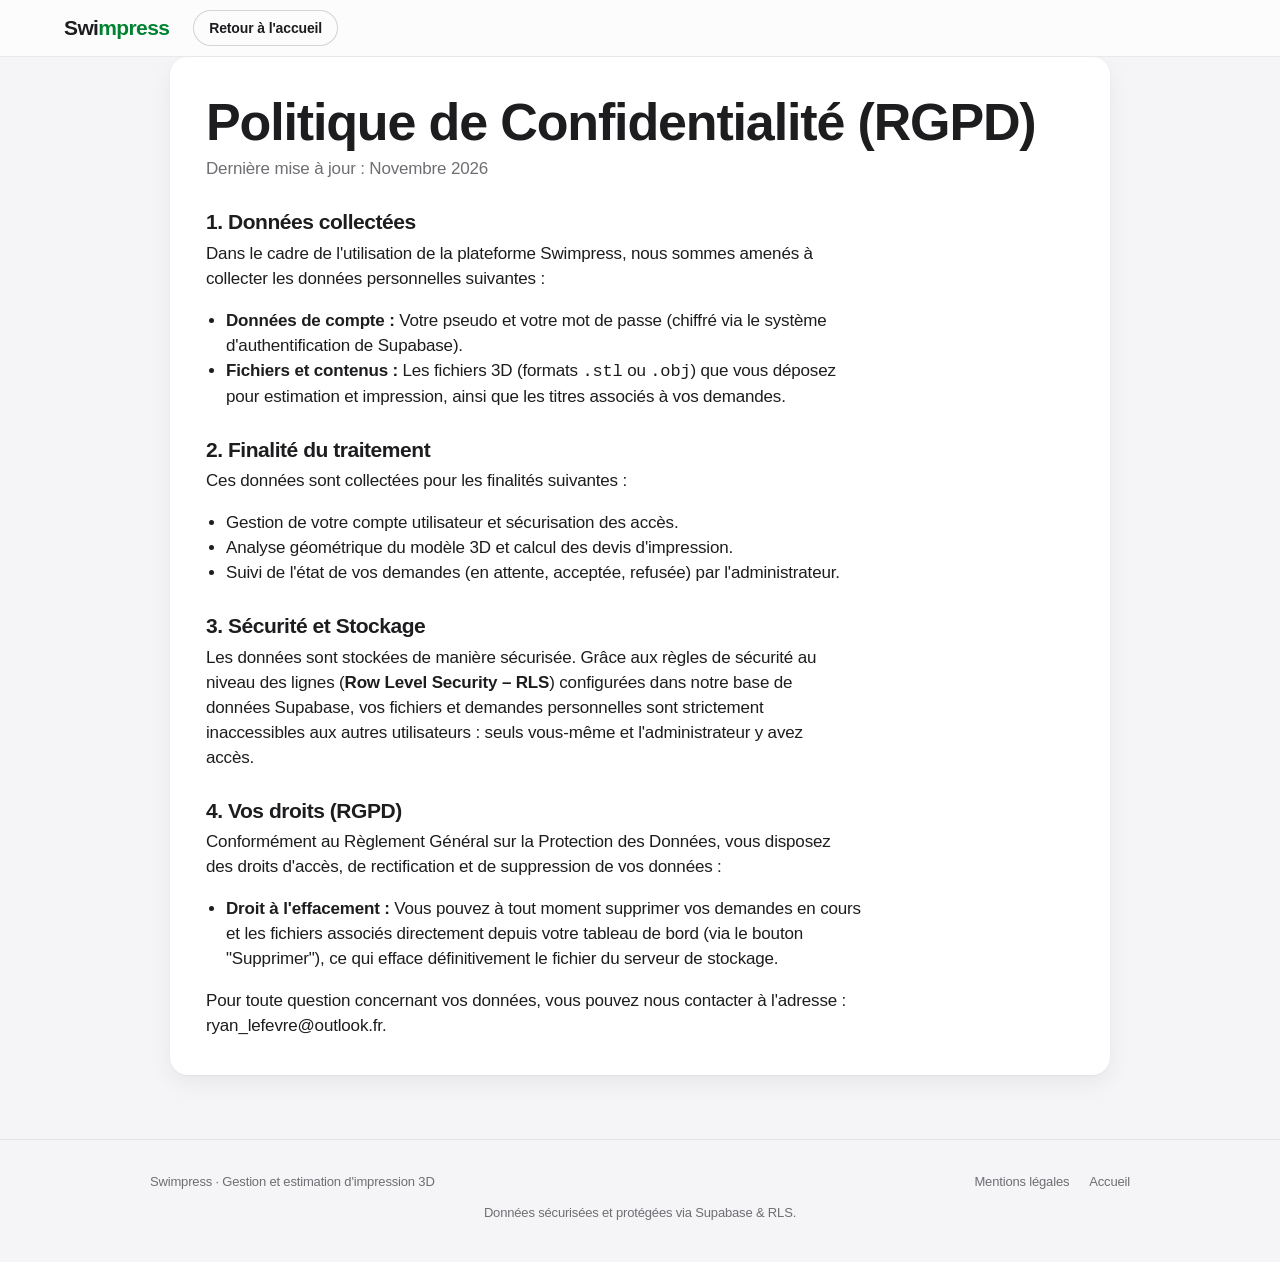
<file: confidentialite.html>
<!DOCTYPE html>
<html lang="fr"><head><meta charset="utf-8">
<meta name="viewport" content="width=device-width,initial-scale=1">
<title>Swimpress – Politique de Confidentialité</title><link rel="stylesheet" href="style.css"><script>try{if(localStorage.getItem("theme")==="dark")document.documentElement.dataset.theme="dark"}catch(e){}</script></head>
<body>
<header>
  <div class="logo">Swi<b>mpress</b></div>
  <a href="index.html" class="btn ghost sm">Retour à l'accueil</a>
</header>
<main>
 <section class="card">
  <h1>Politique de Confidentialité (RGPD)</h1>
  <p class="muted">Dernière mise à jour : Novembre 2026</p>

  <h2>1. Données collectées</h2>
  <p>Dans le cadre de l'utilisation de la plateforme Swimpress, nous sommes amenés à collecter les données personnelles suivantes :</p>
  <ul>
    <li><strong>Données de compte :</strong> Votre pseudo et votre mot de passe (chiffré via le système d'authentification de Supabase).</li>
    <li><strong>Fichiers et contenus :</strong> Les fichiers 3D (formats <code>.stl</code> ou <code>.obj</code>) que vous déposez pour estimation et impression, ainsi que les titres associés à vos demandes.</li>
  </ul>

  <h2>2. Finalité du traitement</h2>
  <p>Ces données sont collectées pour les finalités suivantes :</p>
  <ul>
    <li>Gestion de votre compte utilisateur et sécurisation des accès.</li>
    <li>Analyse géométrique du modèle 3D et calcul des devis d'impression.</li>
    <li>Suivi de l'état de vos demandes (en attente, acceptée, refusée) par l'administrateur.</li>
  </ul>

  <h2>3. Sécurité et Stockage</h2>
  <p>Les données sont stockées de manière sécurisée. Grâce aux règles de sécurité au niveau des lignes (<strong>Row Level Security – RLS</strong>) configurées dans notre base de données Supabase, vos fichiers et demandes personnelles sont strictement inaccessibles aux autres utilisateurs : seuls vous-même et l'administrateur y avez accès.</p>

  <h2>4. Vos droits (RGPD)</h2>
  <p>Conformément au Règlement Général sur la Protection des Données, vous disposez des droits d'accès, de rectification et de suppression de vos données :</p>
  <ul>
    <li><strong>Droit à l'effacement :</strong> Vous pouvez à tout moment supprimer vos demandes en cours et les fichiers associés directement depuis votre tableau de bord (via le bouton "Supprimer"), ce qui efface définitivement le fichier du serveur de stockage.</li>
  </ul>
  <p>Pour toute question concernant vos données, vous pouvez nous contacter à l'adresse : ryan_lefevre@outlook.fr.</p>
 </section>
</main>
<footer>
  <div class="footer-content">
    <div>Swimpress · Gestion et estimation d'impression 3D</div>
    <div class="footer-links">
      <a href="mentions.html">Mentions légales</a>
      <a href="index.html">Accueil</a>
    </div>
  </div>
  <p class="small">Données sécurisées et protégées via Supabase & RLS.</p>
</footer>
</body></html>
</file>
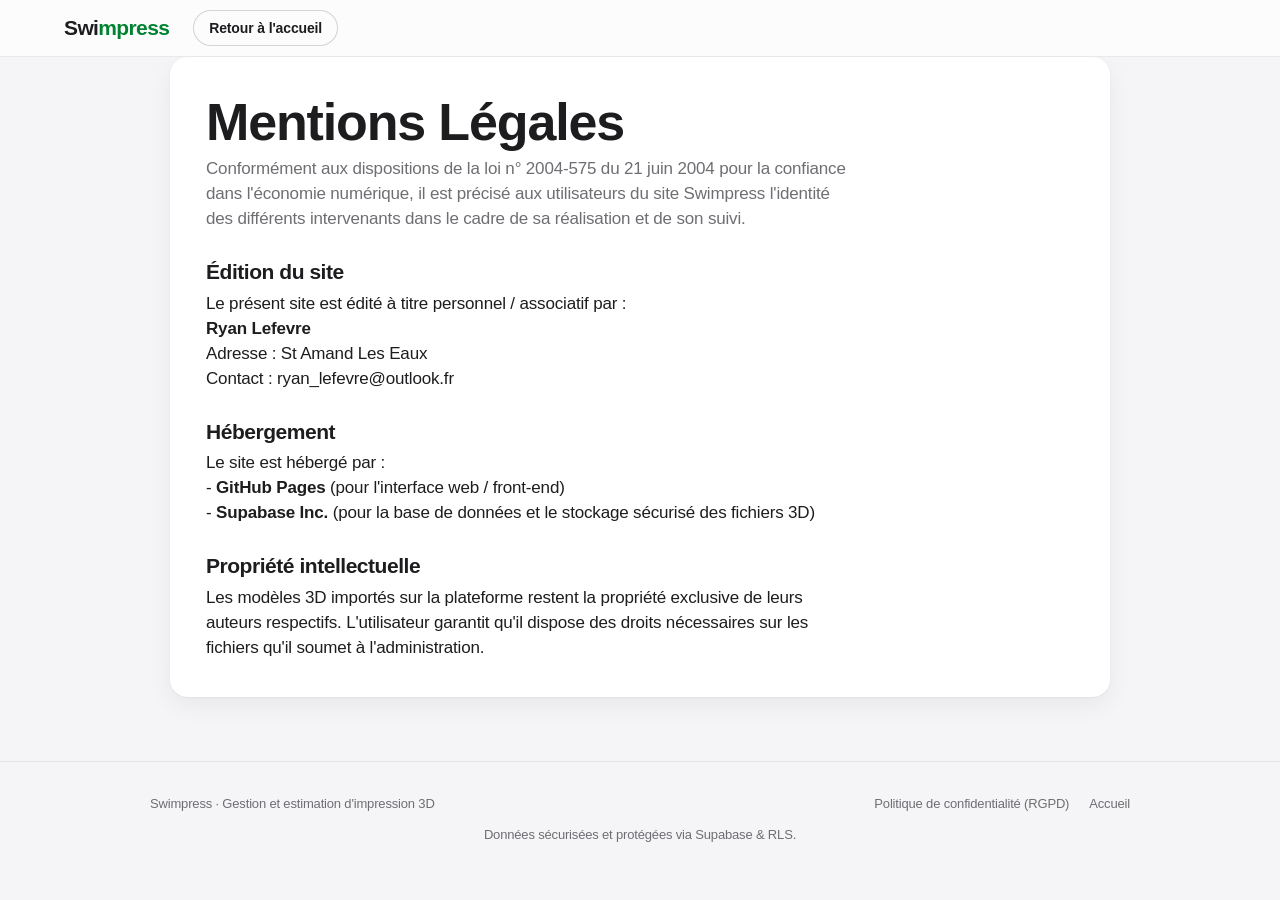
<file: mentions.html>
<!DOCTYPE html>
<html lang="fr"><head><meta charset="utf-8">
<meta name="viewport" content="width=device-width,initial-scale=1">
<title>Swimpress – Mentions Légales</title><link rel="stylesheet" href="style.css"><script>try{if(localStorage.getItem("theme")==="dark")document.documentElement.dataset.theme="dark"}catch(e){}</script></head>
<body>
<header>
  <div class="logo">Swi<b>mpress</b></div>
  <a href="index.html" class="btn ghost sm">Retour à l'accueil</a>
</header>
<main>
 <section class="card">
  <h1>Mentions Légales</h1>
  <p class="muted">Conformément aux dispositions de la loi n° 2004-575 du 21 juin 2004 pour la confiance dans l'économie numérique, il est précisé aux utilisateurs du site Swimpress l'identité des différents intervenants dans le cadre de sa réalisation et de son suivi.</p>
  
  <h2>Édition du site</h2>
  <p>Le présent site est édité à titre personnel / associatif par :<br>
  <strong>Ryan Lefevre</strong><br>
  Adresse : St Amand Les Eaux<br>
  Contact : ryan_lefevre@outlook.fr</p>

  <h2>Hébergement</h2>
  <p>Le site est hébergé par :<br>
  - <strong>GitHub Pages</strong> (pour l'interface web / front-end)<br>
  - <strong>Supabase Inc.</strong> (pour la base de données et le stockage sécurisé des fichiers 3D)</p>

  <h2>Propriété intellectuelle</h2>
  <p>Les modèles 3D importés sur la plateforme restent la propriété exclusive de leurs auteurs respectifs. L'utilisateur garantit qu'il dispose des droits nécessaires sur les fichiers qu'il soumet à l'administration.</p>
 </section>
</main>
<footer>
  <div class="footer-content">
    <div>Swimpress · Gestion et estimation d'impression 3D</div>
    <div class="footer-links">
      <a href="confidentialite.html">Politique de confidentialité (RGPD)</a>
      <a href="index.html">Accueil</a>
    </div>
  </div>
  <p class="small">Données sécurisées et protégées via Supabase & RLS.</p>
</footer>
</body></html>
</file>
<file: style.css>
/* =========================================================
   Swimpress – design system v3 (esprit Apple HIG)
   Principes : contenu d'abord, une seule couleur d'accent,
   glass uniquement sur la couche fonctionnelle (header, bulle de prix, toast).
   ========================================================= */

/* ---------- 1. Tokens ---------- */
:root{
  /* Surfaces */
  --bg:#f5f5f7;            /* fond de page */
  --c:#ffffff;             /* cartes (couche contenu : opaque) */
  --fill:#f2f2f4;          /* champs, zones secondaires */
  /* Contenu */
  --t:#1d1d1f;             /* texte        15.5:1 sur --bg */
  --m:#6e6e73;             /* texte discret 4.7:1 sur --bg  */
  --l:#d2d2d7;             /* filet */
  --hair:rgba(0,0,0,.08);
  /* Accent unique */
  --g:#008330;             /* fond de bouton : blanc dessus 4.9:1 */
  --gd:#007a2c;            /* survol / texte vert sur blanc 5.5:1 */
  --on-g:#fff;
  --g-soft:#e3f5e9;
  /* Signaux */
  --red:#c9252d;           /* blanc dessus 5.6:1 */
  --on-red:#fff;
  /* Glass (valeurs de départ, pas une spec Apple) */
  --glass:rgba(255,255,255,.72);
  --glass-line:rgba(255,255,255,.6);
  --blur:saturate(1.6) blur(24px);
  /* Forme */
  --r:18px; --r-sm:12px;
  --shadow:0 1px 2px rgba(0,0,0,.04),0 8px 24px rgba(0,0,0,.06);
  --font:-apple-system,BlinkMacSystemFont,"SF Pro Text","SF Pro Display","Inter","Segoe UI",Roboto,"Helvetica Neue",Arial,sans-serif;
}
:root{color-scheme:light}
/* Sombre = choix de l'utilisateur (bouton), jamais automatique. Gris anthracite, pas de noir pur. */
:root[data-theme="dark"]{
  color-scheme:dark;
  --bg:#1f2023;--c:#2a2b2f;--fill:#35363b;
  --t:#f2f2f4;--m:#a9a9b1;--l:#44454b;--hair:rgba(255,255,255,.09);
  --g:#34c759;--gd:#5bd77b;--on-g:#062410;--g-soft:#1f3a29;
  --red:#d93036;
  --glass:rgba(42,43,47,.72);--glass-line:rgba(255,255,255,.12);
  --shadow:0 1px 2px rgba(0,0,0,.25),0 8px 24px rgba(0,0,0,.25);
}
/* Transparence réduite : repli opaque */
@media(prefers-reduced-transparency:reduce){
  :root,:root[data-theme="dark"]{--glass:var(--c);--blur:none}
}
/* Contraste renforcé */
@media(prefers-contrast:more){
  :root{--l:#6e6e73;--hair:rgba(0,0,0,.4);--m:#4a4a4f}
}

/* ---------- 2. Base ---------- */
*{box-sizing:border-box}
[hidden]{display:none!important} /* .row{display:flex} neutralisait l'attribut hidden de #send */
html{scroll-behavior:smooth;scroll-padding-top:72px;-webkit-text-size-adjust:100%}
body{margin:0;background:var(--bg);color:var(--t);font:17px/1.47 var(--font);letter-spacing:-.01em;-webkit-font-smoothing:antialiased}
h1,h2,h3{margin:0;letter-spacing:-.022em;line-height:1.12}
h1{font-size:clamp(32px,5vw,52px);font-weight:700}
h2{font-size:28px;font-weight:700}
h3{font-size:19px;font-weight:600}
p{margin:0}
.muted{color:var(--m);margin:0}
.small{font-size:13px}
a{color:var(--gd)}
:focus-visible{outline:3px solid var(--g);outline-offset:2px;border-radius:6px}

/* ---------- 3. Header = couche fonctionnelle (glass) ---------- */
header{
  position:sticky;top:0;z-index:20;
  display:flex;align-items:center;gap:24px;
  padding:10px max(5vw,16px);min-height:56px;
  background:var(--glass);
  -webkit-backdrop-filter:var(--blur);backdrop-filter:var(--blur);
  border-bottom:1px solid var(--hair);
}
.logo{font-size:21px;font-weight:700;letter-spacing:-.03em;color:var(--t)}
.logo b{color:var(--g)}
header nav{display:flex;gap:4px;flex:1;margin-left:8px}
header nav a{color:var(--t);opacity:.72;text-decoration:none;font-size:15px;padding:8px 12px;border-radius:99px;transition:background .2s,opacity .2s}
header nav a:hover{opacity:1;background:var(--hair)}
#who{display:flex;gap:10px;align-items:center;font-size:15px}
#pseudo{font-weight:600}

/* ---------- 4. Boutons : un seul prominent par zone ---------- */
.btn{
  display:inline-flex;align-items:center;justify-content:center;gap:6px;
  min-height:44px;padding:0 22px;border:0;border-radius:99px;
  background:var(--g);color:var(--on-g);
  font:600 15px/1 var(--font);letter-spacing:-.01em;cursor:pointer;text-decoration:none;
  transition:background .2s,transform .1s;
}
.btn:hover{background:var(--gd)}
.btn:active{transform:scale(.98)}
.btn:disabled{opacity:.45;cursor:default}
.btn.out{background:var(--fill);color:var(--t)}
.btn.out:hover{background:var(--l)}
.btn.ghost{background:transparent;color:var(--t);box-shadow:inset 0 0 0 1px var(--l)}
.btn.ghost:hover{background:var(--hair)}
.btn.red{background:var(--red);color:var(--on-red)}
.btn.red:hover{filter:brightness(.92)}
.btn.big{min-height:52px;padding:0 32px;font-size:17px}
/* « sm » garde une zone de clic de 44 px grâce au padding vertical invisible */
.btn.sm{min-height:36px;padding:0 16px;font-size:14px;position:relative}
.btn.sm::after{content:"";position:absolute;inset:-4px 0}

/* ---------- 5. Hero : sobre, clair, sans gradient ---------- */
.hero{
  display:flex;justify-content:center;align-items:center;gap:clamp(24px,6vw,80px);flex-wrap:wrap;
  padding:clamp(48px,9vw,96px) 5vw clamp(72px,10vw,112px);text-align:left;
  background:linear-gradient(120deg, #05140a, #0b3d1c 60%, #00AE42);
  color:#fff;
}
.hero>div:first-child{max-width:520px}
.hero h1{margin-bottom:16px;color:#fff}
.hero p{font-size:21px;line-height:1.35;color:#d7efe0;margin-bottom:28px;max-width:440px}
.hero .btn{background:#fff;color:#007a31}
.hero .btn:hover{background:#eaffef}
.hero .cube i{border-color:rgba(255,255,255,.75);background:rgba(255,255,255,.10);box-shadow:0 0 18px rgba(255,255,255,.18) inset}
.scene{perspective:800px;width:160px;height:160px;margin:20px auto}
.cube{width:100px;height:100px;margin:30px;position:relative;transform-style:preserve-3d;animation:spin 18s linear infinite}
.cube i{position:absolute;inset:0;border:1.5px solid var(--g);background:color-mix(in srgb,var(--g) 10%,transparent);border-radius:6px}
.cube i:nth-child(1){transform:translateZ(50px)}.cube i:nth-child(2){transform:rotateY(180deg) translateZ(50px)}
.cube i:nth-child(3){transform:rotateY(90deg) translateZ(50px)}.cube i:nth-child(4){transform:rotateY(-90deg) translateZ(50px)}
.cube i:nth-child(5){transform:rotateX(90deg) translateZ(50px)}.cube i:nth-child(6){transform:rotateX(-90deg) translateZ(50px)}
@keyframes spin{to{transform:rotateX(360deg) rotateY(360deg)}}
@media(prefers-reduced-motion:reduce){.cube{animation:none;transform:rotateX(-25deg) rotateY(35deg)}html{scroll-behavior:auto}}

/* ---------- 6. Mise en page & cartes (couche contenu : opaque) ---------- */
main{max-width:980px;margin:0 auto;padding:0 20px;display:grid;gap:28px}
.card{background:var(--c);border-radius:var(--r);padding:clamp(20px,4vw,36px);box-shadow:var(--shadow)}
.row{display:flex;justify-content:space-between;align-items:center;gap:12px;flex-wrap:wrap;margin:0 0 16px}
.row:last-child{margin-bottom:0}

/* Stats : une ligne discrète, plus de gros chiffres sur dégradé */
.stats{display:flex;gap:8px;flex-wrap:wrap;margin-top:-48px;position:relative}
.stats div{flex:1 1 130px;background:var(--c);border-radius:var(--r-sm);padding:14px 18px;color:var(--m);font-size:14px;box-shadow:var(--shadow)}
.stats b{display:block;font-size:26px;font-weight:700;color:var(--t);letter-spacing:-.02em;font-variant-numeric:tabular-nums}

.steps{display:grid;grid-template-columns:repeat(auto-fit,minmax(220px,1fr));gap:16px}
.steps .card{text-align:left;padding:24px;box-shadow:none;border:1px solid var(--hair)}
.steps h3{margin:14px 0 4px}
.ico{display:inline-grid;place-items:center;width:44px;height:44px;border-radius:12px;background:var(--g-soft);color:var(--gd);font-size:20px;font-weight:700}

/* ---------- 7. Visionneuse 3D = signature du produit ---------- */
#viewer{
  height:min(62vh,480px);min-height:300px;margin:0 0 20px;position:relative;display:grid;place-items:center;overflow:hidden;
  border-radius:var(--r);background:radial-gradient(120% 90% at 50% 0%,var(--c),var(--fill));
  box-shadow:inset 0 0 0 1px var(--hair);
}
#viewer canvas{position:absolute;inset:0;width:100%;height:100%}
#hint{position:relative;text-align:center;z-index:1;padding:0 24px}
#viewer.drop{box-shadow:inset 0 0 0 3px var(--g)}
/* Bulle de prix flottante : glass sur contenu riche = usage légitime */
.vtotal{
  position:absolute;left:16px;bottom:16px;z-index:2;
  padding:10px 18px;border-radius:99px;font-weight:600;font-size:17px;font-variant-numeric:tabular-nums;
  background:var(--glass);border:1px solid var(--glass-line);
  -webkit-backdrop-filter:var(--blur);backdrop-filter:var(--blur);
  box-shadow:0 4px 16px rgba(0,0,0,.12);
}
.vtotal[hidden]{display:none}

/* ---------- 8. Estimation ---------- */
.chk{display:flex!important;align-items:center;gap:10px;font-weight:500;cursor:pointer;font-size:15px}
.chk input{width:20px;height:20px;accent-color:var(--g)}
.estgrid{display:grid;grid-template-columns:1fr 1.2fr;gap:20px;margin:16px 0}
.params,.res{background:var(--fill);border-radius:var(--r);padding:22px;display:grid;gap:12px;align-content:start}
.params h3,.res h3{margin:0 0 4px;font-size:17px}
.params label{display:grid;gap:6px;font-size:14px;color:var(--m)}
.fixed{display:grid;gap:2px;padding-top:10px;border-top:1px solid var(--l);font-size:14px;color:var(--m)}
.fixed div{display:flex;justify-content:space-between}
.fixed b{color:var(--t);font-weight:500;font-variant-numeric:tabular-nums}
.res>div{display:flex;justify-content:space-between;gap:12px;padding:8px 0;border-bottom:1px solid var(--l);font-size:15px}
.res b{font-variant-numeric:tabular-nums;font-weight:600}
.res .total{border:0;background:var(--g);color:var(--on-g);border-radius:var(--r-sm);padding:14px 16px;font-size:19px;margin-top:6px}
.res>p{padding-top:6px}

/* ---------- 9. Formulaires ---------- */
input{
  width:100%;min-height:44px;padding:0 14px;border:1px solid transparent;border-radius:var(--r-sm);
  background:var(--glass);color:var(--t);font:inherit;transition:box-shadow .15s,background .15s;
}
input::placeholder{color:var(--m)}
input:focus{outline:none;background:var(--c);box-shadow:0 0 0 3px color-mix(in srgb,var(--g) 45%,transparent);border-color:var(--g)}
input:disabled{opacity:.6}
#send input{flex:1;min-width:180px}
.err{color:var(--red);margin:0;min-height:1.4em;font-size:14px}
.ok{color:var(--gd)}

/* ---------- 10. Onglets = contrôle segmenté ---------- */
.tabs{display:flex;padding:3px;background:var(--fill);border-radius:99px;gap:2px}
.tab{flex:1;background:none;border:0;padding:8px 14px;min-height:36px;font:500 14px var(--font);color:var(--m);cursor:pointer;border-radius:99px;transition:background .2s,color .2s}
.tab:hover{color:var(--t)}
.tab.on{background:var(--c);color:var(--t);font-weight:600;box-shadow:0 1px 3px rgba(0,0,0,.12)}
.tabs.mini{background:var(--fill)}
.tabs.mini .tab{flex:none}

/* ---------- 11. Liste des demandes ---------- */
.item{display:flex;justify-content:space-between;align-items:center;gap:12px;flex-wrap:wrap;padding:16px 0;border-top:1px solid var(--hair)}
.item:first-child{border-top:0}
.item small{color:var(--m);display:block;font-size:13px;margin-top:2px}
.acts{display:flex;gap:6px;flex-wrap:wrap}
.empty{padding:28px 0;text-align:center}

/* ---------- 12. Pastilles de statut (texte + couleur, jamais couleur seule) ---------- */
.chip{display:inline-block;padding:3px 10px;border-radius:99px;font-size:13px;font-weight:600;background:var(--g);color:var(--on-g)}
.chip.pending{background:#fff2d6;color:#8a5a00}
.chip.accepted{background:#dff5e6;color:#006b26}
.chip.refused{background:#fde8e9;color:#b3202a}
.chip.dim{background:var(--fill);color:var(--t)}
[data-theme="dark"] .chip.pending{background:#43361a;color:#ffd166}
[data-theme="dark"] .chip.accepted{background:#1f3a29;color:#6fe08c}
[data-theme="dark"] .chip.refused{background:#432226;color:#ff9a9f}

/* ---------- 13. Toast = couche fonctionnelle ---------- */
.toast{
  position:fixed;left:50%;bottom:max(24px,env(safe-area-inset-bottom));transform:translateX(-50%);z-index:99;
  padding:12px 20px;border-radius:99px;font-size:15px;font-weight:500;max-width:calc(100vw - 32px);
  background:var(--glass);color:var(--t);border:1px solid var(--glass-line);
  -webkit-backdrop-filter:var(--blur);backdrop-filter:var(--blur);box-shadow:0 8px 28px rgba(0,0,0,.18);
  animation:rise .25s ease-out;
}
.toast.bad{color:var(--red);border-color:var(--red)}
@keyframes rise{from{opacity:0;transform:translate(-50%,8px)}}
@media(prefers-reduced-motion:reduce){.toast{animation:none}}

/* ---------- 14. Page de connexion ---------- */
.split{display:grid;grid-template-columns:1fr 1fr;min-height:100vh}
.side{position:relative;background:var(--fill);padding:40px 6vw;display:flex;flex-direction:column;justify-content:center}
.side .logo{position:absolute;top:28px;left:6vw}
.side .scene{margin:0 0 24px}
.side h2{font-size:34px;margin-bottom:10px}
.side p{color:var(--m);max-width:360px;font-size:19px;line-height:1.4}
.formside{display:grid;place-items:center;padding:24px}
.auth{width:100%;max-width:380px;display:grid;gap:16px;margin:0 auto}
.auth h1{font-size:32px}
.auth label{display:grid;gap:6px;font-weight:600;font-size:14px}
.pw{position:relative;display:block}
.pw input{padding-right:48px}
.pw button{position:absolute;right:4px;top:50%;transform:translateY(-50%);width:40px;height:40px;background:none;border:0;border-radius:99px;cursor:pointer;font-size:18px}
.pw button:hover{background:var(--hair)}
@media(max-width:800px){.split{grid-template-columns:1fr}.side{padding:88px 6vw 20px}.side .scene,.side p{display:none}header nav{display:none}}

/* ---------- 15. Pied de page ---------- */
footer{margin-top:64px;padding:32px 5vw 40px;font-size:13px;color:var(--m);border-top:1px solid var(--hair);display:flex;flex-direction:column;align-items:center;gap:12px}
.footer-content{display:flex;justify-content:space-between;align-items:center;width:100%;max-width:980px;flex-wrap:wrap;gap:12px}
.footer-links{display:flex;gap:20px}
.footer-links a{color:var(--m);text-decoration:none}
.footer-links a:hover{color:var(--gd);text-decoration:underline}

/* ---------- 16. Pages légales : lisibilité ---------- */
.card h1+.muted{margin-top:6px}
.card h2{font-size:21px;margin:28px 0 8px}
.card p,.card li{max-width:68ch}
.card ul{padding-left:20px}

/* ---------- 17. Responsive ---------- */
@media(max-width:700px){.estgrid{grid-template-columns:1fr}.hero{text-align:center}.hero p{margin-inline:auto}.hero>div:first-child{max-width:none}}
@media(max-width:600px){#viewer{height:320px}.footer-content{flex-direction:column;text-align:center}.item{align-items:flex-start}}

/* ---------- 18. Nouveautés ---------- */
select{min-height:44px;padding:0 14px;border:1px solid transparent;border-radius:var(--r-sm);background:var(--fill);color:var(--t);font:inherit;cursor:pointer}
input[type=search]{-webkit-appearance:none;appearance:none}
.tools{display:flex;gap:8px;flex-wrap:wrap;align-items:center;margin:0 0 8px}
.tools input{flex:1;min-width:180px}.tools select{flex:none}
/* Barre d'outils de la visionneuse : glass sur contenu riche */
.vtools{position:absolute;right:16px;bottom:16px;z-index:2;display:flex;gap:4px;padding:4px;border-radius:99px;background:var(--glass);border:1px solid var(--glass-line);-webkit-backdrop-filter:var(--blur);backdrop-filter:var(--blur);box-shadow:0 4px 16px rgba(0,0,0,.12)}
.vbtn{min-height:36px;padding:0 14px;border:0;border-radius:99px;background:transparent;color:var(--t);font:500 14px var(--font);cursor:pointer;transition:background .2s}
.vbtn:hover{background:var(--hair)}
.vbtn[aria-pressed="true"]{background:var(--g);color:var(--on-g)}
@media(max-width:600px){.vtotal{left:8px;bottom:56px}.vtools{right:8px;left:8px;bottom:8px;justify-content:center}}
.theme{min-width:44px}
/* Boîte de dialogue (remplace confirm/prompt) */
dialog{border:0;border-radius:var(--r);padding:24px;width:min(92vw,400px);background:var(--c);color:var(--t);box-shadow:0 24px 64px rgba(0,0,0,.35)}
dialog::backdrop{background:rgba(0,0,0,.35);-webkit-backdrop-filter:blur(6px);backdrop-filter:blur(6px)}
dialog form{display:grid;gap:14px}
.dacts{display:flex;flex-direction:row-reverse;gap:8px;justify-content:flex-start} /* « OK » en 1er dans le DOM : Entrée valide */

/* ---------- 19. Espace admin ---------- */
.kpis{display:grid;grid-template-columns:repeat(auto-fit,minmax(150px,1fr));gap:10px;margin:16px 0}
.kpis>div{background:var(--fill);border-radius:var(--r-sm);padding:14px 16px;color:var(--m);font-size:14px}
.kpis b{display:block;font-size:28px;color:var(--t);letter-spacing:-.02em;font-variant-numeric:tabular-nums}
.kpis small{display:block;font-size:12px;margin-top:2px}
.adminrow{display:grid;grid-template-columns:1.6fr 1fr;gap:20px}
.adminrow h3{font-size:15px;margin-bottom:10px}
.bars{display:flex;align-items:flex-end;gap:4px;height:110px}
.bars .col{flex:1;display:flex;flex-direction:column;align-items:center;justify-content:flex-end;height:100%;gap:4px;font-size:11px;color:var(--m)}
.bars i{display:block;width:100%;background:var(--g);border-radius:4px 4px 2px 2px;min-height:3px}
.bars .col.zero i{background:var(--l)}
.top{list-style:none;margin:0;padding:0;display:grid;gap:6px}
.top li{display:flex;justify-content:space-between;gap:8px;font-size:15px;padding:6px 0;border-bottom:1px solid var(--hair)}
@media(max-width:700px){.adminrow{grid-template-columns:1fr}}
.review{display:flex;justify-content:space-between;align-items:center;gap:12px;flex-wrap:wrap;background:var(--g-soft);border-radius:var(--r-sm);padding:12px 16px;margin:0 0 16px}
.review small{display:block;color:var(--m);font-size:13px}
.review .kbd{font-size:12px;color:var(--m)}
.bulk{display:flex;gap:8px;align-items:center;flex-wrap:wrap;margin:0 0 8px;font-size:14px}
.sel{width:20px!important;height:20px;min-height:0!important;padding:0;accent-color:var(--g);flex:none}
.item .lead{display:flex;gap:12px;align-items:flex-start}
.late{color:var(--red);font-weight:600}
.dchips{display:flex;flex-wrap:wrap;gap:6px}
.dchips .vbtn{background:var(--fill);min-height:32px;font-size:13px}

/* Admin : les stats du haut sont masquées, on resserre le hero */
.is-admin .hero{padding-bottom:clamp(40px,6vw,56px)}
.is-admin main{margin-top:28px}

/* ---------- 20. Contrôles, caisse, stock, bandeau ---------- */
.banner{background:#fff2d6;color:#8a5a00;border-radius:var(--r-sm);padding:12px 16px;font-weight:500}
[data-theme="dark"] .banner{background:#43361a;color:#ffd166}
.chip.new{background:var(--g);color:var(--on-g)}
.checks{list-style:none;margin:0 0 12px;padding:0;display:grid;gap:6px}
.checks li{display:flex;gap:10px;align-items:baseline;font-size:14px}
.checks .chip{flex:none;min-width:74px;text-align:center}
.accrow{display:flex;gap:10px;flex-wrap:wrap;align-items:center;margin:0 0 18px}
.accrow input[type=text],.accrow input:not([type]){flex:1;min-width:200px}
.top .rowline{display:flex;justify-content:space-between;align-items:center;gap:10px;padding:8px 0;border-bottom:1px solid var(--hair);font-size:15px;flex-wrap:wrap}
.top .rowline small{color:var(--m);display:block;font-size:12px}
.swatch{display:inline-block;width:16px;height:16px;border-radius:50%;margin-right:8px;vertical-align:-2px;box-shadow:inset 0 0 0 1px var(--hair)}
.gr{width:92px!important;min-height:36px!important}
.over{color:var(--red);font-weight:600}

/* ---------- 21. Matériaux compatibles ---------- */
.mats{display:grid;grid-template-columns:repeat(auto-fit,minmax(260px,1fr));gap:20px}
.matgroup h3{margin-bottom:10px}
.mat{padding:12px 0;border-top:1px solid var(--hair)}
.mat b{display:block}
.mat small{display:block;color:var(--m);font-size:13px;margin:2px 0 4px;font-variant-numeric:tabular-nums}
.mat p{font-size:14px}
.chip.mat-tag{font-weight:500}

/* L'admin gère le stock lui-même : la liste publique des matériaux lui est masquée */
.is-admin #materiaux,.is-admin nav a[href="#materiaux"]{display:none!important}
</file>
